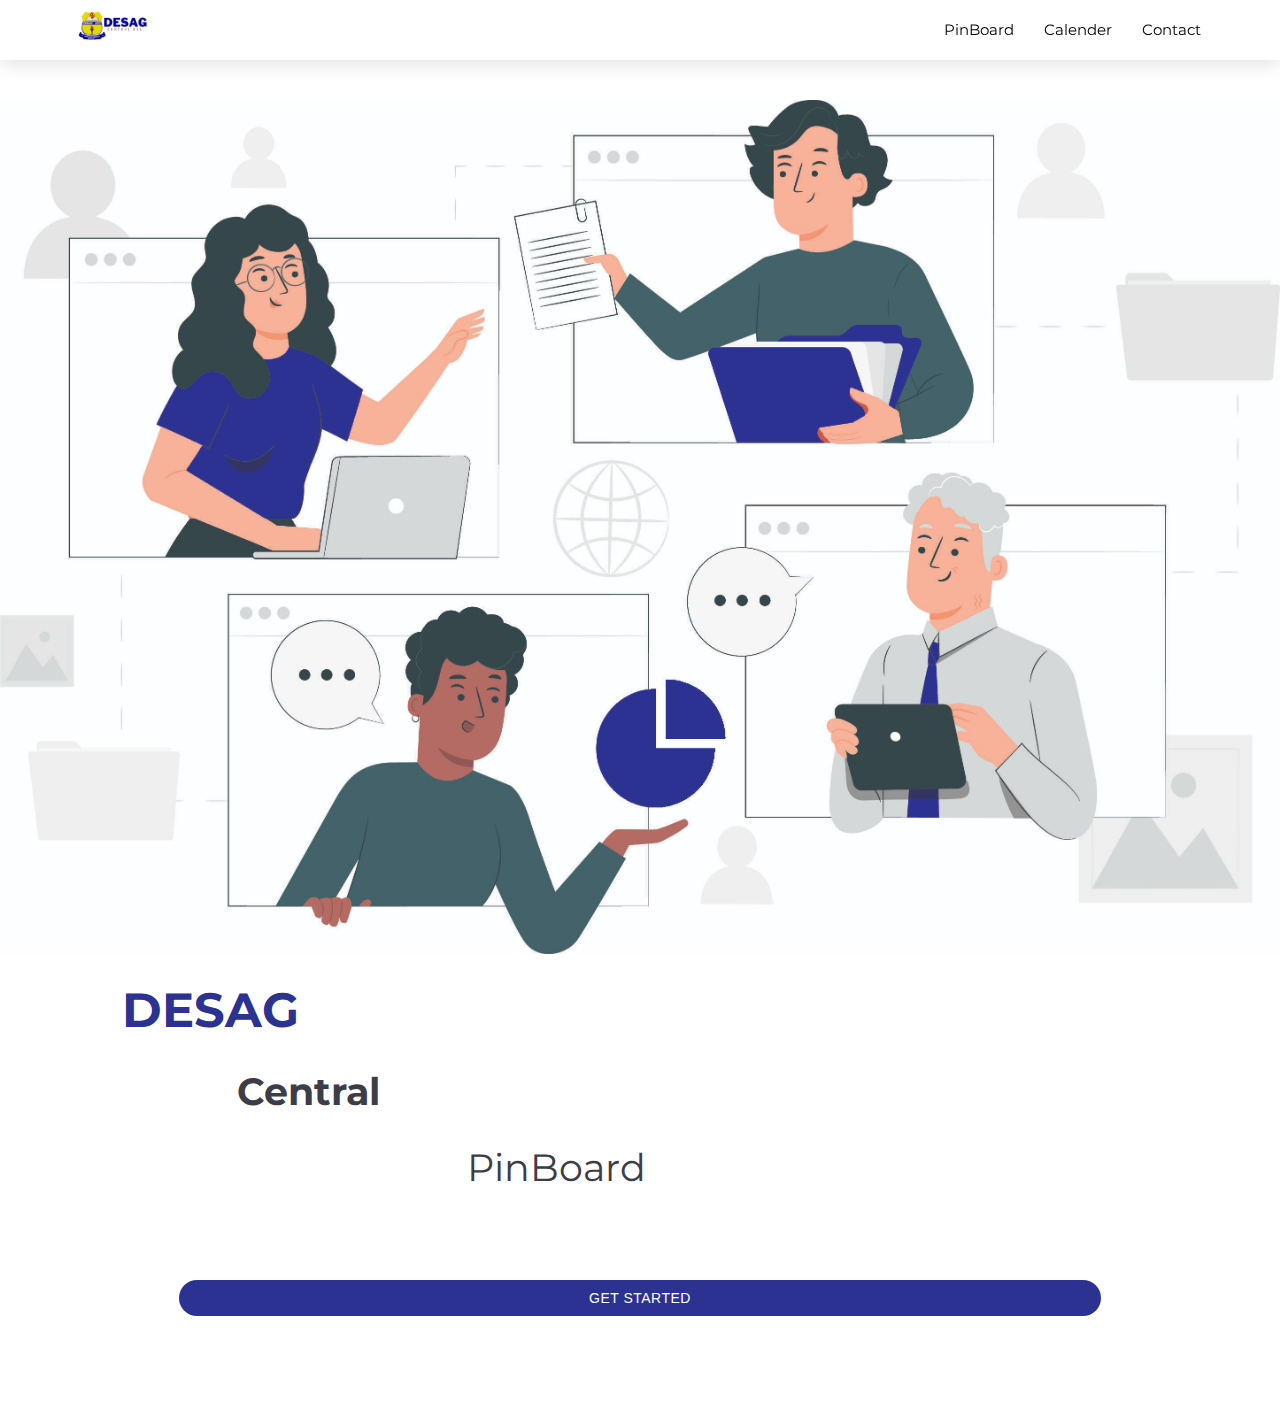
<file: index.html>
<!DOCTYPE html>
<html lang="en">
<head>
    <meta charset="UTF-8">
    <meta name="viewport" content="width=device-width, initial-scale=1.0">
    <meta http-equiv="X-UA-Compatible" content="ie=edge">
    <title>DESAG</title>

    <!-- Links  -->
    <link rel="shortcut icon" href="assets/img/4861017e.jpg" type="image/x-icon">
    <link rel="stylesheet" href="assets/css/materialize.css">
    <link rel="stylesheet" href="assets/css/main.css">
    <link href="https://fonts.googleapis.com/css2?family=Montserrat:wght@100;200;300;400&display=swap" rel="stylesheet">

    <!-- End Of Links -->

</head>


<body>


        <!-- Nav Bar -->
        <div class="navbar-fixed">
          <nav>
                <div class="nav-wrapper customcontainer">
                  <a href="index.html" class="brand-logo"><img src="assets/img/IMG-20210417-WA0000.jpg" width="100px" alt=""></a>
                  <a href="#" data-target="mobile-demo" class="sidenav-trigger">
                    <svg xmlns="http://www.w3.org/2000/svg" xmlns:xlink="http://www.w3.org/1999/xlink" width="35pt" height="35pt" viewBox="0 0 512 512" version="1.1">
                      <g id="surface1">
                      <path style=" stroke:none;fill-rule:nonzero;fill:#FFFFFF;fill-opacity:1;" d="M 456 256 C 456 366.457031 366.457031 456 256 456 C 145.542969 456 56 366.457031 56 256 C 56 145.542969 145.542969 56 256 56 C 366.457031 56 456 145.542969 456 256 Z "/>
                      <path style=" stroke:none;fill-rule:nonzero;fill:#444B54;fill-opacity:1;" d="M 256 468 C 139.199219 468 44 372.800781 44 256 C 44 139.199219 139.199219 44 256 44 C 372.800781 44 468 139.199219 468 256 C 468 372.800781 372.800781 468 256 468 Z M 256 68 C 152.398438 68 68 152.398438 68 256 C 68 359.601563 152.398438 444 256 444 C 359.601563 444 444 359.601563 444 256 C 444 152.398438 359.601563 68 256 68 Z "/>
                      <path style=" stroke:none;fill-rule:nonzero;fill:#444B54;fill-opacity:1;" d="M 346 208 L 166 208 C 159.199219 208 154 202.800781 154 196 C 154 189.199219 159.199219 184 166 184 L 346 184 C 352.800781 184 358 189.199219 358 196 C 358 202.800781 352.800781 208 346 208 Z "/>
                      <path style=" stroke:none;fill-rule:nonzero;fill:#444B54;fill-opacity:1;" d="M 346 268 L 166 268 C 159.199219 268 154 262.800781 154 256 C 154 249.199219 159.199219 244 166 244 L 346 244 C 352.800781 244 358 249.199219 358 256 C 358 262.800781 352.800781 268 346 268 Z "/>
                      <path style=" stroke:none;fill-rule:nonzero;fill:#444B54;fill-opacity:1;" d="M 346 328 L 166 328 C 159.199219 328 154 322.800781 154 316 C 154 309.199219 159.199219 304 166 304 L 346 304 C 352.800781 304 358 309.199219 358 316 C 358 322.800781 352.800781 328 346 328 Z "/>
                      </g>
                      </svg>
                  </a>
                  <ul class="right hide-on-med-and-down">
                    <li><a href="pin.html">PinBoard</a></li>
                    <li><a href="calender.html">Calender</a></li>
                    <li><a href="contact.html">Contact</a></li>
                    <!-- 6bti0L6_ -->
                  </ul>
                </div>
          </nav>
    </div>


      <ul class="sidenav" id="mobile-demo">
        <li class="center-align">Menu</li>
        <div class="content">
          <li><a href="pin.html">
            <svg xmlns="http://www.w3.org/2000/svg" xmlns:xlink="http://www.w3.org/1999/xlink" width="20pt" height="20pt" viewBox="0 0 50 50" version="1.1">
              <g id="surface1">
              <path style=" stroke:none;fill-rule:nonzero;fill:#484646;fill-opacity:1;" d="M 35.652344 0 C 35.460938 0.00390625 35.28125 0.0429688 35.09375 0.09375 C 34.359375 0.296875 33.695313 0.785156 33.171875 1.457031 C 33.160156 1.46875 33.152344 1.476563 33.140625 1.488281 L 24.863281 13.082031 C 19.777344 11.90625 14.222656 13.246094 10.261719 17.207031 C 9.878906 17.59375 9.878906 18.214844 10.261719 18.601563 L 17.640625 25.949219 L 0.21875 47.992188 C -0.101563 48.386719 -0.0703125 48.957031 0.285156 49.316406 C 0.648438 49.671875 1.21875 49.703125 1.613281 49.386719 L 23.625 31.964844 L 31.003906 39.308594 C 31.390625 39.695313 32.007813 39.695313 32.398438 39.308594 C 36.414063 35.296875 37.730469 29.636719 36.457031 24.492188 L 48.085938 16.585938 C 48.097656 16.574219 48.101563 16.566406 48.113281 16.554688 C 48.792969 16.050781 49.261719 15.425781 49.480469 14.695313 C 49.695313 13.960938 49.585938 13.035156 48.984375 12.433594 L 37.328125 0.621094 C 37.027344 0.3125 36.632813 0.144531 36.242188 0.0625 C 36.042969 0.0195313 35.84375 -0.00390625 35.652344 0 Z M 35.839844 1.984375 C 35.875 1.988281 35.878906 1.992188 35.898438 2.015625 L 47.589844 13.828125 C 47.628906 13.871094 47.652344 13.882813 47.589844 14.105469 C 47.523438 14.324219 47.292969 14.664063 46.9375 14.941406 L 46.90625 14.972656 L 34.847656 23.191406 C 34.835938 23.199219 34.828125 23.207031 34.816406 23.21875 L 34.753906 23.25 C 34.425781 23.507813 34.289063 23.9375 34.414063 24.335938 C 35.710938 28.6875 34.71875 33.484375 31.589844 37.109375 L 12.460938 18.011719 C 16.039063 14.925781 20.773438 13.910156 25.082031 15.128906 C 25.492188 15.242188 25.929688 15.078125 26.164063 14.726563 L 34.722656 2.667969 L 34.753906 2.636719 C 35.039063 2.28125 35.402344 2.078125 35.621094 2.015625 C 35.738281 1.984375 35.804688 1.980469 35.839844 1.984375 Z M 19.035156 27.375 L 22.226563 30.535156 L 7.070313 42.535156 Z "/>
              </g>
              </svg>
            PinBoard</a></li>
          <li><a href="calender.html">
            <svg xmlns="http://www.w3.org/2000/svg" xmlns:xlink="http://www.w3.org/1999/xlink" width="20pt" height="20pt" viewBox="0 0 50 50" version="1.1">
              <g id="surface1">
              <path style=" stroke:none;fill-rule:nonzero;fill:#484646;fill-opacity:1;" d="M 11.90625 0 C 10.820313 0 9.921875 0.898438 9.921875 1.984375 L 9.921875 3.96875 L 3.96875 3.96875 C 3.449219 3.96875 2.921875 4.15625 2.550781 4.535156 C 2.175781 4.90625 1.984375 5.433594 1.984375 5.953125 L 1.984375 45.636719 C 1.984375 46.152344 2.175781 46.679688 2.550781 47.058594 C 2.921875 47.429688 3.449219 47.617188 3.96875 47.617188 L 45.636719 47.617188 C 46.152344 47.617188 46.679688 47.429688 47.058594 47.058594 C 47.429688 46.679688 47.617188 46.152344 47.617188 45.636719 L 47.617188 5.953125 C 47.617188 5.433594 47.429688 4.90625 47.058594 4.535156 C 46.679688 4.15625 46.152344 3.96875 45.636719 3.96875 L 39.683594 3.96875 L 39.683594 1.984375 C 39.683594 0.898438 38.785156 0 37.699219 0 L 35.714844 0 C 34.628906 0 33.730469 0.898438 33.730469 1.984375 L 33.730469 3.96875 L 15.871094 3.96875 L 15.871094 1.984375 C 15.871094 0.898438 14.972656 0 13.890625 0 Z M 11.90625 1.984375 L 13.890625 1.984375 L 13.890625 7.9375 L 11.90625 7.9375 Z M 35.714844 1.984375 L 37.699219 1.984375 L 37.699219 7.9375 L 35.714844 7.9375 Z M 3.96875 5.953125 L 9.921875 5.953125 L 9.921875 7.9375 C 9.921875 9.023438 10.820313 9.921875 11.90625 9.921875 L 13.890625 9.921875 C 14.972656 9.921875 15.871094 9.023438 15.871094 7.9375 L 15.871094 5.953125 L 33.730469 5.953125 L 33.730469 7.9375 C 33.730469 9.023438 34.628906 9.921875 35.714844 9.921875 L 37.699219 9.921875 C 38.785156 9.921875 39.683594 9.023438 39.683594 7.9375 L 39.683594 5.953125 L 45.636719 5.953125 L 45.636719 12.898438 L 3.96875 12.898438 Z M 3.96875 14.882813 L 45.636719 14.882813 L 45.636719 45.636719 L 3.96875 45.636719 Z M 9.921875 18.847656 L 9.921875 41.667969 L 39.683594 41.667969 L 39.683594 18.847656 Z M 11.90625 20.832031 L 16.863281 20.832031 L 16.863281 25.792969 L 11.90625 25.792969 Z M 18.847656 20.832031 L 23.808594 20.832031 L 23.808594 25.792969 L 18.847656 25.792969 Z M 25.792969 20.832031 L 30.753906 20.832031 L 30.753906 25.792969 L 25.792969 25.792969 Z M 32.738281 20.832031 L 37.699219 20.832031 L 37.699219 25.792969 L 32.738281 25.792969 Z M 11.90625 27.777344 L 16.863281 27.777344 L 16.863281 32.738281 L 11.90625 32.738281 Z M 18.847656 27.777344 L 23.808594 27.777344 L 23.808594 32.738281 L 18.847656 32.738281 Z M 25.792969 27.777344 L 30.753906 27.777344 L 30.753906 32.738281 L 25.792969 32.738281 Z M 32.738281 27.777344 L 37.699219 27.777344 L 37.699219 32.738281 L 32.738281 32.738281 Z M 11.90625 34.722656 L 16.863281 34.722656 L 16.863281 39.683594 L 11.90625 39.683594 Z M 18.847656 34.722656 L 23.808594 34.722656 L 23.808594 39.683594 L 18.847656 39.683594 Z M 25.792969 34.722656 L 30.753906 34.722656 L 30.753906 39.683594 L 25.792969 39.683594 Z M 32.738281 34.722656 L 37.699219 34.722656 L 37.699219 39.683594 L 32.738281 39.683594 Z "/>
              </g>
              </svg>
            Calender</a></li>
          <li><a href="contact.html">
            <svg xmlns="http://www.w3.org/2000/svg" xmlns:xlink="http://www.w3.org/1999/xlink" width="20pt" height="20pt" viewBox="0 0 50 50" version="1.1">
              <g id="surface1">
              <path style=" stroke:none;fill-rule:nonzero;fill:#484646;fill-opacity:1;" d="M 25.792969 1.984375 C 13.195313 1.984375 8.332031 10.117188 7.9375 17.855469 L 7.9375 24.492188 C 7.242188 25.285156 6.945313 26.300781 6.945313 27.589844 C 6.945313 29.875 8.421875 31.746094 10.601563 32.242188 C 13.183594 38.988281 17.460938 47.617188 24.800781 47.617188 C 28.769531 47.617188 31.847656 45.039063 34.226563 41.667969 L 31.652344 41.667969 C 29.472656 44.34375 27.1875 45.636719 24.707031 45.636719 C 19.945313 45.636719 15.863281 40.859375 12.089844 30.941406 L 11.90625 30.351563 L 11.316406 30.257813 C 10.023438 30.257813 8.929688 29.078125 8.929688 27.589844 C 8.929688 27.011719 9.035156 26.523438 9.207031 26.132813 L 12.460938 27.683594 C 12.773438 27.835938 13.136719 27.816406 13.425781 27.628906 C 13.714844 27.449219 13.894531 27.128906 13.890625 26.785156 L 13.890625 19.6875 C 14.574219 19.640625 16.378906 19.570313 19.375 18.847656 C 22.527344 18.09375 26.160156 16.742188 28.675781 14.324219 C 31.339844 17.828125 34.78125 19.191406 35.714844 19.5 L 35.714844 26.785156 C 35.710938 27.128906 35.886719 27.449219 36.175781 27.628906 C 36.464844 27.816406 36.832031 27.835938 37.140625 27.683594 L 38.691406 26.910156 L 38.691406 30.195313 C 38.53125 30.230469 38.359375 30.257813 38.195313 30.257813 L 37.605469 30.351563 L 37.386719 30.941406 C 36.394531 33.519531 35.402344 35.722656 34.414063 37.605469 C 35.601563 37.40625 36.71875 36.914063 37.511719 36.023438 C 38.109375 34.734375 38.597656 33.433594 39.09375 32.242188 C 39.292969 32.191406 39.484375 32.109375 39.683594 32.023438 L 39.683594 32.738281 C 39.683594 36.082031 37.074219 38.691406 33.730469 38.691406 L 29.574219 38.691406 C 29.160156 37.542969 28.070313 36.707031 26.785156 36.707031 L 24.800781 36.707031 C 23.171875 36.707031 21.824219 38.050781 21.824219 39.683594 C 21.824219 41.3125 23.171875 42.660156 24.800781 42.660156 L 26.785156 42.660156 C 28.070313 42.660156 29.160156 41.820313 29.574219 40.675781 L 33.730469 40.675781 C 38.125 40.675781 41.667969 37.132813 41.667969 32.738281 L 41.667969 31.746094 C 43.296875 31.746094 44.644531 30.402344 44.644531 28.769531 L 44.644531 24.800781 C 44.644531 23.171875 43.296875 21.824219 41.667969 21.824219 L 41.667969 17.855469 C 41.269531 9.125 36.414063 4.164063 28.179688 3.96875 L 26.195313 1.984375 Z M 25.390625 3.96875 L 27.375 5.953125 L 27.777344 5.953125 C 37.699219 5.953125 39.484375 13.394531 39.683594 17.855469 L 39.683594 21.824219 C 39.652344 21.824219 39.621094 21.824219 39.589844 21.824219 C 39.078125 21.871094 38.6875 22.300781 38.691406 22.816406 L 38.691406 24.675781 L 37.699219 25.171875 L 37.699219 18.847656 C 37.703125 18.402344 37.410156 18.011719 36.984375 17.886719 C 36.984375 17.886719 32.039063 16.335938 29.605469 12.371094 C 29.410156 12.050781 29.050781 11.875 28.675781 11.90625 C 28.410156 11.933594 28.160156 12.0625 27.996094 12.277344 C 26.019531 14.648438 22.253906 16.132813 18.941406 16.925781 C 15.628906 17.722656 12.835938 17.855469 12.835938 17.855469 C 12.3125 17.886719 11.90625 18.324219 11.90625 18.847656 L 11.90625 25.203125 L 9.828125 24.210938 L 9.828125 17.855469 C 10.425781 7.835938 18.148438 4.070313 25.390625 3.96875 Z M 40.675781 23.808594 L 41.667969 23.808594 C 42.21875 23.808594 42.660156 24.25 42.660156 24.800781 L 42.660156 28.769531 C 42.660156 29.320313 42.21875 29.761719 41.667969 29.761719 L 40.859375 29.761719 C 40.796875 29.746094 40.738281 29.734375 40.675781 29.730469 L 40.675781 25.421875 C 40.691406 25.316406 40.691406 25.214844 40.675781 25.113281 Z M 24.800781 38.691406 L 26.785156 38.691406 C 27.335938 38.691406 27.777344 39.132813 27.777344 39.683594 C 27.777344 40.234375 27.335938 40.675781 26.785156 40.675781 L 24.800781 40.675781 C 24.25 40.675781 23.808594 40.234375 23.808594 39.683594 C 23.808594 39.132813 24.25 38.691406 24.800781 38.691406 Z "/>
              </g>
              </svg>
            Contact</a></li>
        </div>
        <!-- <li><a href="mobile.html">Mobile</a></li> -->
      </ul>
             
    <!-- #Nav Bar -->



    <div id="ob">
      <div class="iob">
        <img src="assets/img/4861017e.jpg" width="100%" alt="">
        <div class="customcontainer">
          <h1>DESAG</h1>
          <h2>Central</h2>
          <h3>PinBoard</h3>
          <div class="center-align">
            <a href="pin.html"> <button class="btn center-align">Get Started</button></a>
          </div>
        </div>
      </div>
    </div>


<!-- <div class="long"></div> -->
    


    <script src="assets/js/jquery-3.4.1.min.js"></script>
    <script src="assets/js/materialize.js"></script>
    <script src="assets/js/all.js"></script>
    <script src="assets/js/main.js"></script>
</body>
</html>
</file>
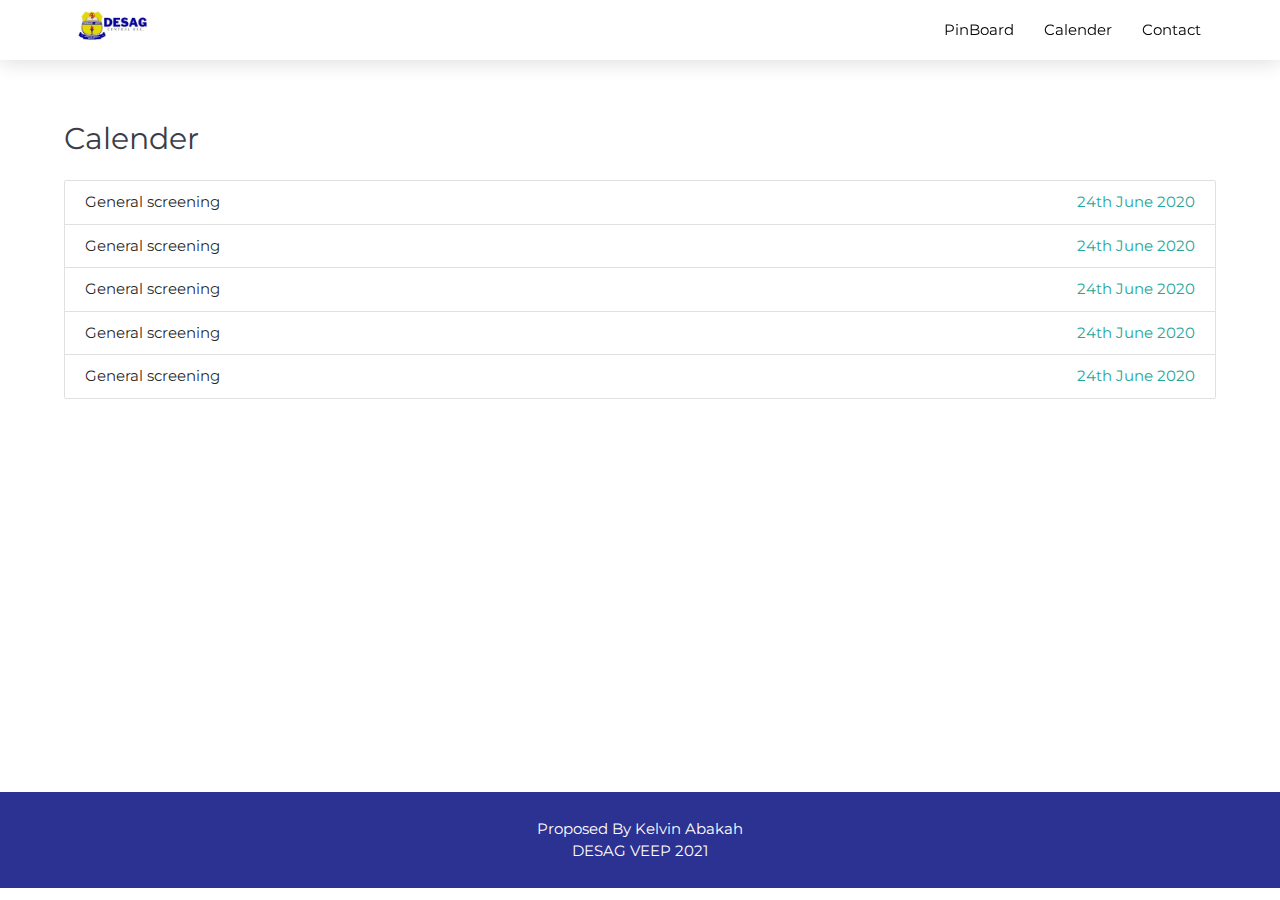
<file: calender.html>
<!DOCTYPE html>
<html lang="en">
<head>
    <meta charset="UTF-8">
    <meta name="viewport" content="width=device-width, initial-scale=1.0">
    <meta http-equiv="X-UA-Compatible" content="ie=edge">
    <title>DESAG</title>

    <!-- Links  -->
    <link rel="shortcut icon" href="assets/img/4861017e.jpg" type="image/x-icon">
    <link rel="stylesheet" href="assets/css/materialize.css">
    <link rel="stylesheet" href="assets/css/main.css">
    <link rel="stylesheet" href="assets/css/owl.carousel.min.css">
    <link rel="stylesheet" href="assets/css/owl.theme.default.min.css">
    <link href="https://fonts.googleapis.com/css2?family=Montserrat:wght@100;200;300;400&display=swap" rel="stylesheet">

    <!-- End Of Links -->

</head>


<body>

    <!-- Nav Bar -->
    <div class="navbar-fixed">
          <nav>
                <div class="nav-wrapper customcontainer">
                  <a href="#!" class="brand-logo"><img src="assets/img/IMG-20210417-WA0000.jpg" width="100px" alt=""></a>
                  <a href="#" data-target="mobile-demo" class="sidenav-trigger">
                    <svg xmlns="http://www.w3.org/2000/svg" xmlns:xlink="http://www.w3.org/1999/xlink" width="35pt" height="35pt" viewBox="0 0 512 512" version="1.1">
                      <g id="surface1">
                      <path style=" stroke:none;fill-rule:nonzero;fill:#FFFFFF;fill-opacity:1;" d="M 456 256 C 456 366.457031 366.457031 456 256 456 C 145.542969 456 56 366.457031 56 256 C 56 145.542969 145.542969 56 256 56 C 366.457031 56 456 145.542969 456 256 Z "/>
                      <path style=" stroke:none;fill-rule:nonzero;fill:#444B54;fill-opacity:1;" d="M 256 468 C 139.199219 468 44 372.800781 44 256 C 44 139.199219 139.199219 44 256 44 C 372.800781 44 468 139.199219 468 256 C 468 372.800781 372.800781 468 256 468 Z M 256 68 C 152.398438 68 68 152.398438 68 256 C 68 359.601563 152.398438 444 256 444 C 359.601563 444 444 359.601563 444 256 C 444 152.398438 359.601563 68 256 68 Z "/>
                      <path style=" stroke:none;fill-rule:nonzero;fill:#444B54;fill-opacity:1;" d="M 346 208 L 166 208 C 159.199219 208 154 202.800781 154 196 C 154 189.199219 159.199219 184 166 184 L 346 184 C 352.800781 184 358 189.199219 358 196 C 358 202.800781 352.800781 208 346 208 Z "/>
                      <path style=" stroke:none;fill-rule:nonzero;fill:#444B54;fill-opacity:1;" d="M 346 268 L 166 268 C 159.199219 268 154 262.800781 154 256 C 154 249.199219 159.199219 244 166 244 L 346 244 C 352.800781 244 358 249.199219 358 256 C 358 262.800781 352.800781 268 346 268 Z "/>
                      <path style=" stroke:none;fill-rule:nonzero;fill:#444B54;fill-opacity:1;" d="M 346 328 L 166 328 C 159.199219 328 154 322.800781 154 316 C 154 309.199219 159.199219 304 166 304 L 346 304 C 352.800781 304 358 309.199219 358 316 C 358 322.800781 352.800781 328 346 328 Z "/>
                      </g>
                      </svg>
                  </a>
                  <ul class="right hide-on-med-and-down">
                    <li><a href="pin.html">PinBoard</a></li>
                    <li><a href="calender.html">Calender</a></li>
                    <li><a href="contact.html">Contact</a></li>
                    <!-- 6bti0L6_ -->
                  </ul>
                </div>
          </nav>
    </div>


      <ul class="sidenav" id="mobile-demo">
        <li class="center-align">Menu</li>
        <div class="content">
          <li><a href="pin.html">
            <svg xmlns="http://www.w3.org/2000/svg" xmlns:xlink="http://www.w3.org/1999/xlink" width="20pt" height="20pt" viewBox="0 0 50 50" version="1.1">
              <g id="surface1">
              <path style=" stroke:none;fill-rule:nonzero;fill:#484646;fill-opacity:1;" d="M 35.652344 0 C 35.460938 0.00390625 35.28125 0.0429688 35.09375 0.09375 C 34.359375 0.296875 33.695313 0.785156 33.171875 1.457031 C 33.160156 1.46875 33.152344 1.476563 33.140625 1.488281 L 24.863281 13.082031 C 19.777344 11.90625 14.222656 13.246094 10.261719 17.207031 C 9.878906 17.59375 9.878906 18.214844 10.261719 18.601563 L 17.640625 25.949219 L 0.21875 47.992188 C -0.101563 48.386719 -0.0703125 48.957031 0.285156 49.316406 C 0.648438 49.671875 1.21875 49.703125 1.613281 49.386719 L 23.625 31.964844 L 31.003906 39.308594 C 31.390625 39.695313 32.007813 39.695313 32.398438 39.308594 C 36.414063 35.296875 37.730469 29.636719 36.457031 24.492188 L 48.085938 16.585938 C 48.097656 16.574219 48.101563 16.566406 48.113281 16.554688 C 48.792969 16.050781 49.261719 15.425781 49.480469 14.695313 C 49.695313 13.960938 49.585938 13.035156 48.984375 12.433594 L 37.328125 0.621094 C 37.027344 0.3125 36.632813 0.144531 36.242188 0.0625 C 36.042969 0.0195313 35.84375 -0.00390625 35.652344 0 Z M 35.839844 1.984375 C 35.875 1.988281 35.878906 1.992188 35.898438 2.015625 L 47.589844 13.828125 C 47.628906 13.871094 47.652344 13.882813 47.589844 14.105469 C 47.523438 14.324219 47.292969 14.664063 46.9375 14.941406 L 46.90625 14.972656 L 34.847656 23.191406 C 34.835938 23.199219 34.828125 23.207031 34.816406 23.21875 L 34.753906 23.25 C 34.425781 23.507813 34.289063 23.9375 34.414063 24.335938 C 35.710938 28.6875 34.71875 33.484375 31.589844 37.109375 L 12.460938 18.011719 C 16.039063 14.925781 20.773438 13.910156 25.082031 15.128906 C 25.492188 15.242188 25.929688 15.078125 26.164063 14.726563 L 34.722656 2.667969 L 34.753906 2.636719 C 35.039063 2.28125 35.402344 2.078125 35.621094 2.015625 C 35.738281 1.984375 35.804688 1.980469 35.839844 1.984375 Z M 19.035156 27.375 L 22.226563 30.535156 L 7.070313 42.535156 Z "/>
              </g>
              </svg>
            PinBoard</a></li>
          <li><a href="calender.html">
            <svg xmlns="http://www.w3.org/2000/svg" xmlns:xlink="http://www.w3.org/1999/xlink" width="20pt" height="20pt" viewBox="0 0 50 50" version="1.1">
              <g id="surface1">
              <path style=" stroke:none;fill-rule:nonzero;fill:#484646;fill-opacity:1;" d="M 11.90625 0 C 10.820313 0 9.921875 0.898438 9.921875 1.984375 L 9.921875 3.96875 L 3.96875 3.96875 C 3.449219 3.96875 2.921875 4.15625 2.550781 4.535156 C 2.175781 4.90625 1.984375 5.433594 1.984375 5.953125 L 1.984375 45.636719 C 1.984375 46.152344 2.175781 46.679688 2.550781 47.058594 C 2.921875 47.429688 3.449219 47.617188 3.96875 47.617188 L 45.636719 47.617188 C 46.152344 47.617188 46.679688 47.429688 47.058594 47.058594 C 47.429688 46.679688 47.617188 46.152344 47.617188 45.636719 L 47.617188 5.953125 C 47.617188 5.433594 47.429688 4.90625 47.058594 4.535156 C 46.679688 4.15625 46.152344 3.96875 45.636719 3.96875 L 39.683594 3.96875 L 39.683594 1.984375 C 39.683594 0.898438 38.785156 0 37.699219 0 L 35.714844 0 C 34.628906 0 33.730469 0.898438 33.730469 1.984375 L 33.730469 3.96875 L 15.871094 3.96875 L 15.871094 1.984375 C 15.871094 0.898438 14.972656 0 13.890625 0 Z M 11.90625 1.984375 L 13.890625 1.984375 L 13.890625 7.9375 L 11.90625 7.9375 Z M 35.714844 1.984375 L 37.699219 1.984375 L 37.699219 7.9375 L 35.714844 7.9375 Z M 3.96875 5.953125 L 9.921875 5.953125 L 9.921875 7.9375 C 9.921875 9.023438 10.820313 9.921875 11.90625 9.921875 L 13.890625 9.921875 C 14.972656 9.921875 15.871094 9.023438 15.871094 7.9375 L 15.871094 5.953125 L 33.730469 5.953125 L 33.730469 7.9375 C 33.730469 9.023438 34.628906 9.921875 35.714844 9.921875 L 37.699219 9.921875 C 38.785156 9.921875 39.683594 9.023438 39.683594 7.9375 L 39.683594 5.953125 L 45.636719 5.953125 L 45.636719 12.898438 L 3.96875 12.898438 Z M 3.96875 14.882813 L 45.636719 14.882813 L 45.636719 45.636719 L 3.96875 45.636719 Z M 9.921875 18.847656 L 9.921875 41.667969 L 39.683594 41.667969 L 39.683594 18.847656 Z M 11.90625 20.832031 L 16.863281 20.832031 L 16.863281 25.792969 L 11.90625 25.792969 Z M 18.847656 20.832031 L 23.808594 20.832031 L 23.808594 25.792969 L 18.847656 25.792969 Z M 25.792969 20.832031 L 30.753906 20.832031 L 30.753906 25.792969 L 25.792969 25.792969 Z M 32.738281 20.832031 L 37.699219 20.832031 L 37.699219 25.792969 L 32.738281 25.792969 Z M 11.90625 27.777344 L 16.863281 27.777344 L 16.863281 32.738281 L 11.90625 32.738281 Z M 18.847656 27.777344 L 23.808594 27.777344 L 23.808594 32.738281 L 18.847656 32.738281 Z M 25.792969 27.777344 L 30.753906 27.777344 L 30.753906 32.738281 L 25.792969 32.738281 Z M 32.738281 27.777344 L 37.699219 27.777344 L 37.699219 32.738281 L 32.738281 32.738281 Z M 11.90625 34.722656 L 16.863281 34.722656 L 16.863281 39.683594 L 11.90625 39.683594 Z M 18.847656 34.722656 L 23.808594 34.722656 L 23.808594 39.683594 L 18.847656 39.683594 Z M 25.792969 34.722656 L 30.753906 34.722656 L 30.753906 39.683594 L 25.792969 39.683594 Z M 32.738281 34.722656 L 37.699219 34.722656 L 37.699219 39.683594 L 32.738281 39.683594 Z "/>
              </g>
              </svg>
            Calender</a></li>
          <li><a href="contact.html">
            <svg xmlns="http://www.w3.org/2000/svg" xmlns:xlink="http://www.w3.org/1999/xlink" width="20pt" height="20pt" viewBox="0 0 50 50" version="1.1">
              <g id="surface1">
              <path style=" stroke:none;fill-rule:nonzero;fill:#484646;fill-opacity:1;" d="M 25.792969 1.984375 C 13.195313 1.984375 8.332031 10.117188 7.9375 17.855469 L 7.9375 24.492188 C 7.242188 25.285156 6.945313 26.300781 6.945313 27.589844 C 6.945313 29.875 8.421875 31.746094 10.601563 32.242188 C 13.183594 38.988281 17.460938 47.617188 24.800781 47.617188 C 28.769531 47.617188 31.847656 45.039063 34.226563 41.667969 L 31.652344 41.667969 C 29.472656 44.34375 27.1875 45.636719 24.707031 45.636719 C 19.945313 45.636719 15.863281 40.859375 12.089844 30.941406 L 11.90625 30.351563 L 11.316406 30.257813 C 10.023438 30.257813 8.929688 29.078125 8.929688 27.589844 C 8.929688 27.011719 9.035156 26.523438 9.207031 26.132813 L 12.460938 27.683594 C 12.773438 27.835938 13.136719 27.816406 13.425781 27.628906 C 13.714844 27.449219 13.894531 27.128906 13.890625 26.785156 L 13.890625 19.6875 C 14.574219 19.640625 16.378906 19.570313 19.375 18.847656 C 22.527344 18.09375 26.160156 16.742188 28.675781 14.324219 C 31.339844 17.828125 34.78125 19.191406 35.714844 19.5 L 35.714844 26.785156 C 35.710938 27.128906 35.886719 27.449219 36.175781 27.628906 C 36.464844 27.816406 36.832031 27.835938 37.140625 27.683594 L 38.691406 26.910156 L 38.691406 30.195313 C 38.53125 30.230469 38.359375 30.257813 38.195313 30.257813 L 37.605469 30.351563 L 37.386719 30.941406 C 36.394531 33.519531 35.402344 35.722656 34.414063 37.605469 C 35.601563 37.40625 36.71875 36.914063 37.511719 36.023438 C 38.109375 34.734375 38.597656 33.433594 39.09375 32.242188 C 39.292969 32.191406 39.484375 32.109375 39.683594 32.023438 L 39.683594 32.738281 C 39.683594 36.082031 37.074219 38.691406 33.730469 38.691406 L 29.574219 38.691406 C 29.160156 37.542969 28.070313 36.707031 26.785156 36.707031 L 24.800781 36.707031 C 23.171875 36.707031 21.824219 38.050781 21.824219 39.683594 C 21.824219 41.3125 23.171875 42.660156 24.800781 42.660156 L 26.785156 42.660156 C 28.070313 42.660156 29.160156 41.820313 29.574219 40.675781 L 33.730469 40.675781 C 38.125 40.675781 41.667969 37.132813 41.667969 32.738281 L 41.667969 31.746094 C 43.296875 31.746094 44.644531 30.402344 44.644531 28.769531 L 44.644531 24.800781 C 44.644531 23.171875 43.296875 21.824219 41.667969 21.824219 L 41.667969 17.855469 C 41.269531 9.125 36.414063 4.164063 28.179688 3.96875 L 26.195313 1.984375 Z M 25.390625 3.96875 L 27.375 5.953125 L 27.777344 5.953125 C 37.699219 5.953125 39.484375 13.394531 39.683594 17.855469 L 39.683594 21.824219 C 39.652344 21.824219 39.621094 21.824219 39.589844 21.824219 C 39.078125 21.871094 38.6875 22.300781 38.691406 22.816406 L 38.691406 24.675781 L 37.699219 25.171875 L 37.699219 18.847656 C 37.703125 18.402344 37.410156 18.011719 36.984375 17.886719 C 36.984375 17.886719 32.039063 16.335938 29.605469 12.371094 C 29.410156 12.050781 29.050781 11.875 28.675781 11.90625 C 28.410156 11.933594 28.160156 12.0625 27.996094 12.277344 C 26.019531 14.648438 22.253906 16.132813 18.941406 16.925781 C 15.628906 17.722656 12.835938 17.855469 12.835938 17.855469 C 12.3125 17.886719 11.90625 18.324219 11.90625 18.847656 L 11.90625 25.203125 L 9.828125 24.210938 L 9.828125 17.855469 C 10.425781 7.835938 18.148438 4.070313 25.390625 3.96875 Z M 40.675781 23.808594 L 41.667969 23.808594 C 42.21875 23.808594 42.660156 24.25 42.660156 24.800781 L 42.660156 28.769531 C 42.660156 29.320313 42.21875 29.761719 41.667969 29.761719 L 40.859375 29.761719 C 40.796875 29.746094 40.738281 29.734375 40.675781 29.730469 L 40.675781 25.421875 C 40.691406 25.316406 40.691406 25.214844 40.675781 25.113281 Z M 24.800781 38.691406 L 26.785156 38.691406 C 27.335938 38.691406 27.777344 39.132813 27.777344 39.683594 C 27.777344 40.234375 27.335938 40.675781 26.785156 40.675781 L 24.800781 40.675781 C 24.25 40.675781 23.808594 40.234375 23.808594 39.683594 C 23.808594 39.132813 24.25 38.691406 24.800781 38.691406 Z "/>
              </g>
              </svg>
            Contact</a></li>
        </div>
        <!-- <li><a href="mobile.html">Mobile</a></li> -->
      </ul>
             
    <!-- #Nav Bar -->


    <div id="calenda">
        <div class="icalenda">
            <div class="customcontainer">
                <h1> Calender </h1>
                <ul class="collection">
                    <li class="collection-item"><div>General screening<a href="#!" class="secondary-content">24th June 2020</a></div></li>
                    <li class="collection-item"><div>General screening<a href="#!" class="secondary-content">24th June 2020</a></div></li>
                    <li class="collection-item"><div>General screening<a href="#!" class="secondary-content">24th June 2020</a></div></li>
                    <li class="collection-item"><div>General screening<a href="#!" class="secondary-content">24th June 2020</a></div></li>
                    <li class="collection-item"><div>General screening<a href="#!" class="secondary-content">24th June 2020</a></div></li>
                   </ul>
            </div>
        </div>
    </div>













    <div id="footer">
        <div class="ifooter">
          <p>Proposed By Kelvin Abakah</p>
          <p>DESAG VEEP 2021</p>
        </div>
      </div>
  
  
  
  
      <script src="assets/js/jquery-3.4.1.min.js"></script>
      <script src="assets/js/owl.carousel.min.js"></script>
      <script src="assets/js/materialize.js"></script>
      <script src="assets/js/all.js"></script>
      <script src="assets/js/main.js"></script>
  </body>
  </html>
</file>
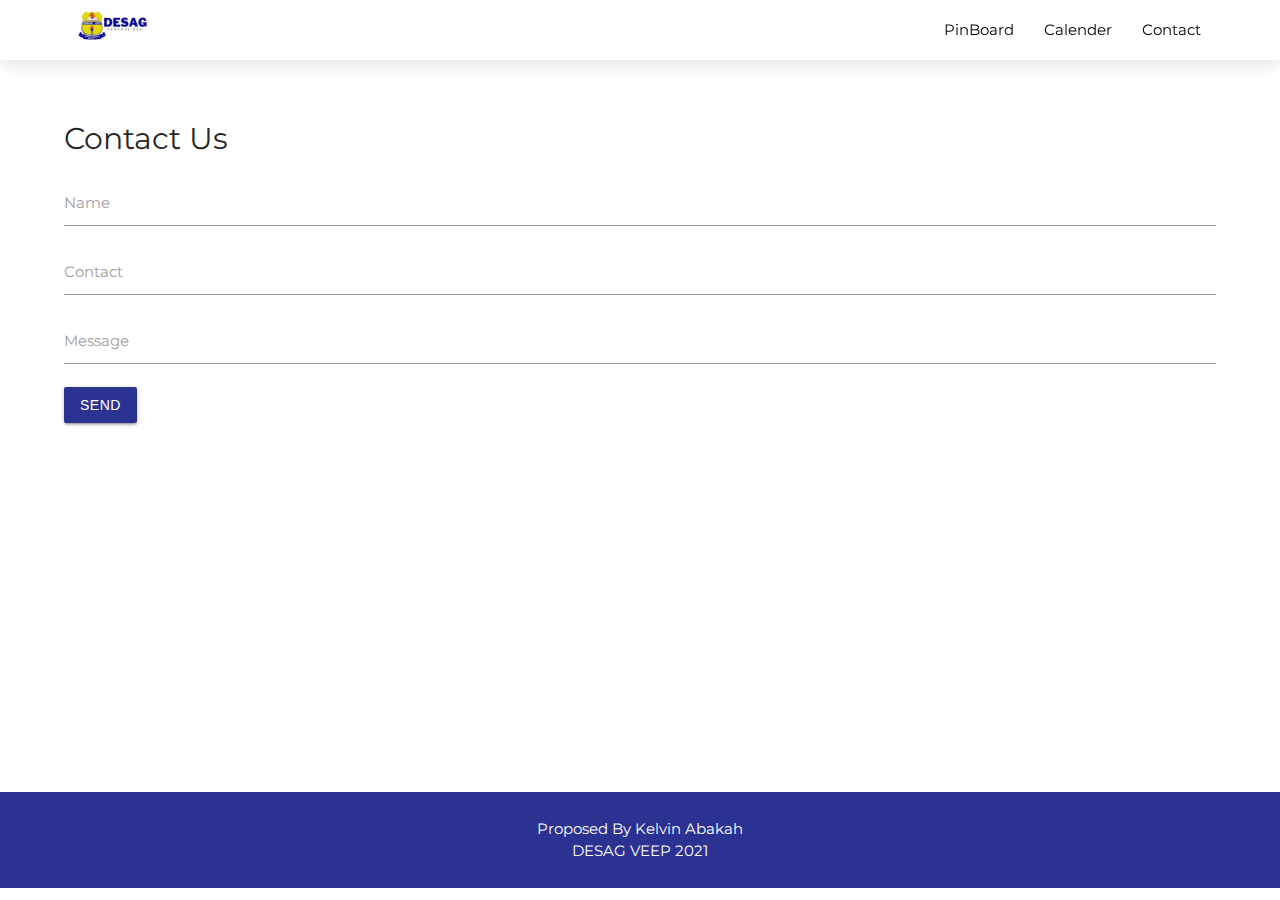
<file: contact.html>
<!DOCTYPE html>
<html lang="en">
<head>
    <meta charset="UTF-8">
    <meta name="viewport" content="width=device-width, initial-scale=1.0">
    <meta http-equiv="X-UA-Compatible" content="ie=edge">
    <title>DESAG</title>

    <!-- Links  -->
    <link rel="shortcut icon" href="assets/img/4861017e.jpg" type="image/x-icon">
    <link rel="stylesheet" href="assets/css/materialize.css">
    <link rel="stylesheet" href="assets/css/main.css">
    <link rel="stylesheet" href="assets/css/owl.carousel.min.css">
    <link rel="stylesheet" href="assets/css/owl.theme.default.min.css">
    <link href="https://fonts.googleapis.com/css2?family=Montserrat:wght@100;200;300;400&display=swap" rel="stylesheet">

    <!-- End Of Links -->

</head>


<body>

    <!-- Nav Bar -->
    <div class="navbar-fixed">
          <nav>
                <div class="nav-wrapper customcontainer">
                  <a href="#!" class="brand-logo"><img src="assets/img/IMG-20210417-WA0000.jpg" width="100px" alt=""></a>
                  <a href="#" data-target="mobile-demo" class="sidenav-trigger">
                    <svg xmlns="http://www.w3.org/2000/svg" xmlns:xlink="http://www.w3.org/1999/xlink" width="35pt" height="35pt" viewBox="0 0 512 512" version="1.1">
                      <g id="surface1">
                      <path style=" stroke:none;fill-rule:nonzero;fill:#FFFFFF;fill-opacity:1;" d="M 456 256 C 456 366.457031 366.457031 456 256 456 C 145.542969 456 56 366.457031 56 256 C 56 145.542969 145.542969 56 256 56 C 366.457031 56 456 145.542969 456 256 Z "/>
                      <path style=" stroke:none;fill-rule:nonzero;fill:#444B54;fill-opacity:1;" d="M 256 468 C 139.199219 468 44 372.800781 44 256 C 44 139.199219 139.199219 44 256 44 C 372.800781 44 468 139.199219 468 256 C 468 372.800781 372.800781 468 256 468 Z M 256 68 C 152.398438 68 68 152.398438 68 256 C 68 359.601563 152.398438 444 256 444 C 359.601563 444 444 359.601563 444 256 C 444 152.398438 359.601563 68 256 68 Z "/>
                      <path style=" stroke:none;fill-rule:nonzero;fill:#444B54;fill-opacity:1;" d="M 346 208 L 166 208 C 159.199219 208 154 202.800781 154 196 C 154 189.199219 159.199219 184 166 184 L 346 184 C 352.800781 184 358 189.199219 358 196 C 358 202.800781 352.800781 208 346 208 Z "/>
                      <path style=" stroke:none;fill-rule:nonzero;fill:#444B54;fill-opacity:1;" d="M 346 268 L 166 268 C 159.199219 268 154 262.800781 154 256 C 154 249.199219 159.199219 244 166 244 L 346 244 C 352.800781 244 358 249.199219 358 256 C 358 262.800781 352.800781 268 346 268 Z "/>
                      <path style=" stroke:none;fill-rule:nonzero;fill:#444B54;fill-opacity:1;" d="M 346 328 L 166 328 C 159.199219 328 154 322.800781 154 316 C 154 309.199219 159.199219 304 166 304 L 346 304 C 352.800781 304 358 309.199219 358 316 C 358 322.800781 352.800781 328 346 328 Z "/>
                      </g>
                      </svg>
                  </a>
                  <ul class="right hide-on-med-and-down">
                    <li><a href="pin.html">PinBoard</a></li>
                    <li><a href="calender.html">Calender</a></li>
                    <li><a href="contact.html">Contact</a></li>
                    <!-- 6bti0L6_ -->
                  </ul>
                </div>
          </nav>
    </div>


      <ul class="sidenav" id="mobile-demo">
        <li class="center-align">Menu</li>
        <div class="content">
          <li><a href="pin.html">
            <svg xmlns="http://www.w3.org/2000/svg" xmlns:xlink="http://www.w3.org/1999/xlink" width="20pt" height="20pt" viewBox="0 0 50 50" version="1.1">
              <g id="surface1">
              <path style=" stroke:none;fill-rule:nonzero;fill:#484646;fill-opacity:1;" d="M 35.652344 0 C 35.460938 0.00390625 35.28125 0.0429688 35.09375 0.09375 C 34.359375 0.296875 33.695313 0.785156 33.171875 1.457031 C 33.160156 1.46875 33.152344 1.476563 33.140625 1.488281 L 24.863281 13.082031 C 19.777344 11.90625 14.222656 13.246094 10.261719 17.207031 C 9.878906 17.59375 9.878906 18.214844 10.261719 18.601563 L 17.640625 25.949219 L 0.21875 47.992188 C -0.101563 48.386719 -0.0703125 48.957031 0.285156 49.316406 C 0.648438 49.671875 1.21875 49.703125 1.613281 49.386719 L 23.625 31.964844 L 31.003906 39.308594 C 31.390625 39.695313 32.007813 39.695313 32.398438 39.308594 C 36.414063 35.296875 37.730469 29.636719 36.457031 24.492188 L 48.085938 16.585938 C 48.097656 16.574219 48.101563 16.566406 48.113281 16.554688 C 48.792969 16.050781 49.261719 15.425781 49.480469 14.695313 C 49.695313 13.960938 49.585938 13.035156 48.984375 12.433594 L 37.328125 0.621094 C 37.027344 0.3125 36.632813 0.144531 36.242188 0.0625 C 36.042969 0.0195313 35.84375 -0.00390625 35.652344 0 Z M 35.839844 1.984375 C 35.875 1.988281 35.878906 1.992188 35.898438 2.015625 L 47.589844 13.828125 C 47.628906 13.871094 47.652344 13.882813 47.589844 14.105469 C 47.523438 14.324219 47.292969 14.664063 46.9375 14.941406 L 46.90625 14.972656 L 34.847656 23.191406 C 34.835938 23.199219 34.828125 23.207031 34.816406 23.21875 L 34.753906 23.25 C 34.425781 23.507813 34.289063 23.9375 34.414063 24.335938 C 35.710938 28.6875 34.71875 33.484375 31.589844 37.109375 L 12.460938 18.011719 C 16.039063 14.925781 20.773438 13.910156 25.082031 15.128906 C 25.492188 15.242188 25.929688 15.078125 26.164063 14.726563 L 34.722656 2.667969 L 34.753906 2.636719 C 35.039063 2.28125 35.402344 2.078125 35.621094 2.015625 C 35.738281 1.984375 35.804688 1.980469 35.839844 1.984375 Z M 19.035156 27.375 L 22.226563 30.535156 L 7.070313 42.535156 Z "/>
              </g>
              </svg>
            PinBoard</a></li>
          <li><a href="calender.html">
            <svg xmlns="http://www.w3.org/2000/svg" xmlns:xlink="http://www.w3.org/1999/xlink" width="20pt" height="20pt" viewBox="0 0 50 50" version="1.1">
              <g id="surface1">
              <path style=" stroke:none;fill-rule:nonzero;fill:#484646;fill-opacity:1;" d="M 11.90625 0 C 10.820313 0 9.921875 0.898438 9.921875 1.984375 L 9.921875 3.96875 L 3.96875 3.96875 C 3.449219 3.96875 2.921875 4.15625 2.550781 4.535156 C 2.175781 4.90625 1.984375 5.433594 1.984375 5.953125 L 1.984375 45.636719 C 1.984375 46.152344 2.175781 46.679688 2.550781 47.058594 C 2.921875 47.429688 3.449219 47.617188 3.96875 47.617188 L 45.636719 47.617188 C 46.152344 47.617188 46.679688 47.429688 47.058594 47.058594 C 47.429688 46.679688 47.617188 46.152344 47.617188 45.636719 L 47.617188 5.953125 C 47.617188 5.433594 47.429688 4.90625 47.058594 4.535156 C 46.679688 4.15625 46.152344 3.96875 45.636719 3.96875 L 39.683594 3.96875 L 39.683594 1.984375 C 39.683594 0.898438 38.785156 0 37.699219 0 L 35.714844 0 C 34.628906 0 33.730469 0.898438 33.730469 1.984375 L 33.730469 3.96875 L 15.871094 3.96875 L 15.871094 1.984375 C 15.871094 0.898438 14.972656 0 13.890625 0 Z M 11.90625 1.984375 L 13.890625 1.984375 L 13.890625 7.9375 L 11.90625 7.9375 Z M 35.714844 1.984375 L 37.699219 1.984375 L 37.699219 7.9375 L 35.714844 7.9375 Z M 3.96875 5.953125 L 9.921875 5.953125 L 9.921875 7.9375 C 9.921875 9.023438 10.820313 9.921875 11.90625 9.921875 L 13.890625 9.921875 C 14.972656 9.921875 15.871094 9.023438 15.871094 7.9375 L 15.871094 5.953125 L 33.730469 5.953125 L 33.730469 7.9375 C 33.730469 9.023438 34.628906 9.921875 35.714844 9.921875 L 37.699219 9.921875 C 38.785156 9.921875 39.683594 9.023438 39.683594 7.9375 L 39.683594 5.953125 L 45.636719 5.953125 L 45.636719 12.898438 L 3.96875 12.898438 Z M 3.96875 14.882813 L 45.636719 14.882813 L 45.636719 45.636719 L 3.96875 45.636719 Z M 9.921875 18.847656 L 9.921875 41.667969 L 39.683594 41.667969 L 39.683594 18.847656 Z M 11.90625 20.832031 L 16.863281 20.832031 L 16.863281 25.792969 L 11.90625 25.792969 Z M 18.847656 20.832031 L 23.808594 20.832031 L 23.808594 25.792969 L 18.847656 25.792969 Z M 25.792969 20.832031 L 30.753906 20.832031 L 30.753906 25.792969 L 25.792969 25.792969 Z M 32.738281 20.832031 L 37.699219 20.832031 L 37.699219 25.792969 L 32.738281 25.792969 Z M 11.90625 27.777344 L 16.863281 27.777344 L 16.863281 32.738281 L 11.90625 32.738281 Z M 18.847656 27.777344 L 23.808594 27.777344 L 23.808594 32.738281 L 18.847656 32.738281 Z M 25.792969 27.777344 L 30.753906 27.777344 L 30.753906 32.738281 L 25.792969 32.738281 Z M 32.738281 27.777344 L 37.699219 27.777344 L 37.699219 32.738281 L 32.738281 32.738281 Z M 11.90625 34.722656 L 16.863281 34.722656 L 16.863281 39.683594 L 11.90625 39.683594 Z M 18.847656 34.722656 L 23.808594 34.722656 L 23.808594 39.683594 L 18.847656 39.683594 Z M 25.792969 34.722656 L 30.753906 34.722656 L 30.753906 39.683594 L 25.792969 39.683594 Z M 32.738281 34.722656 L 37.699219 34.722656 L 37.699219 39.683594 L 32.738281 39.683594 Z "/>
              </g>
              </svg>
            Calender</a></li>
          <li><a href="contact.html">
            <svg xmlns="http://www.w3.org/2000/svg" xmlns:xlink="http://www.w3.org/1999/xlink" width="20pt" height="20pt" viewBox="0 0 50 50" version="1.1">
              <g id="surface1">
              <path style=" stroke:none;fill-rule:nonzero;fill:#484646;fill-opacity:1;" d="M 25.792969 1.984375 C 13.195313 1.984375 8.332031 10.117188 7.9375 17.855469 L 7.9375 24.492188 C 7.242188 25.285156 6.945313 26.300781 6.945313 27.589844 C 6.945313 29.875 8.421875 31.746094 10.601563 32.242188 C 13.183594 38.988281 17.460938 47.617188 24.800781 47.617188 C 28.769531 47.617188 31.847656 45.039063 34.226563 41.667969 L 31.652344 41.667969 C 29.472656 44.34375 27.1875 45.636719 24.707031 45.636719 C 19.945313 45.636719 15.863281 40.859375 12.089844 30.941406 L 11.90625 30.351563 L 11.316406 30.257813 C 10.023438 30.257813 8.929688 29.078125 8.929688 27.589844 C 8.929688 27.011719 9.035156 26.523438 9.207031 26.132813 L 12.460938 27.683594 C 12.773438 27.835938 13.136719 27.816406 13.425781 27.628906 C 13.714844 27.449219 13.894531 27.128906 13.890625 26.785156 L 13.890625 19.6875 C 14.574219 19.640625 16.378906 19.570313 19.375 18.847656 C 22.527344 18.09375 26.160156 16.742188 28.675781 14.324219 C 31.339844 17.828125 34.78125 19.191406 35.714844 19.5 L 35.714844 26.785156 C 35.710938 27.128906 35.886719 27.449219 36.175781 27.628906 C 36.464844 27.816406 36.832031 27.835938 37.140625 27.683594 L 38.691406 26.910156 L 38.691406 30.195313 C 38.53125 30.230469 38.359375 30.257813 38.195313 30.257813 L 37.605469 30.351563 L 37.386719 30.941406 C 36.394531 33.519531 35.402344 35.722656 34.414063 37.605469 C 35.601563 37.40625 36.71875 36.914063 37.511719 36.023438 C 38.109375 34.734375 38.597656 33.433594 39.09375 32.242188 C 39.292969 32.191406 39.484375 32.109375 39.683594 32.023438 L 39.683594 32.738281 C 39.683594 36.082031 37.074219 38.691406 33.730469 38.691406 L 29.574219 38.691406 C 29.160156 37.542969 28.070313 36.707031 26.785156 36.707031 L 24.800781 36.707031 C 23.171875 36.707031 21.824219 38.050781 21.824219 39.683594 C 21.824219 41.3125 23.171875 42.660156 24.800781 42.660156 L 26.785156 42.660156 C 28.070313 42.660156 29.160156 41.820313 29.574219 40.675781 L 33.730469 40.675781 C 38.125 40.675781 41.667969 37.132813 41.667969 32.738281 L 41.667969 31.746094 C 43.296875 31.746094 44.644531 30.402344 44.644531 28.769531 L 44.644531 24.800781 C 44.644531 23.171875 43.296875 21.824219 41.667969 21.824219 L 41.667969 17.855469 C 41.269531 9.125 36.414063 4.164063 28.179688 3.96875 L 26.195313 1.984375 Z M 25.390625 3.96875 L 27.375 5.953125 L 27.777344 5.953125 C 37.699219 5.953125 39.484375 13.394531 39.683594 17.855469 L 39.683594 21.824219 C 39.652344 21.824219 39.621094 21.824219 39.589844 21.824219 C 39.078125 21.871094 38.6875 22.300781 38.691406 22.816406 L 38.691406 24.675781 L 37.699219 25.171875 L 37.699219 18.847656 C 37.703125 18.402344 37.410156 18.011719 36.984375 17.886719 C 36.984375 17.886719 32.039063 16.335938 29.605469 12.371094 C 29.410156 12.050781 29.050781 11.875 28.675781 11.90625 C 28.410156 11.933594 28.160156 12.0625 27.996094 12.277344 C 26.019531 14.648438 22.253906 16.132813 18.941406 16.925781 C 15.628906 17.722656 12.835938 17.855469 12.835938 17.855469 C 12.3125 17.886719 11.90625 18.324219 11.90625 18.847656 L 11.90625 25.203125 L 9.828125 24.210938 L 9.828125 17.855469 C 10.425781 7.835938 18.148438 4.070313 25.390625 3.96875 Z M 40.675781 23.808594 L 41.667969 23.808594 C 42.21875 23.808594 42.660156 24.25 42.660156 24.800781 L 42.660156 28.769531 C 42.660156 29.320313 42.21875 29.761719 41.667969 29.761719 L 40.859375 29.761719 C 40.796875 29.746094 40.738281 29.734375 40.675781 29.730469 L 40.675781 25.421875 C 40.691406 25.316406 40.691406 25.214844 40.675781 25.113281 Z M 24.800781 38.691406 L 26.785156 38.691406 C 27.335938 38.691406 27.777344 39.132813 27.777344 39.683594 C 27.777344 40.234375 27.335938 40.675781 26.785156 40.675781 L 24.800781 40.675781 C 24.25 40.675781 23.808594 40.234375 23.808594 39.683594 C 23.808594 39.132813 24.25 38.691406 24.800781 38.691406 Z "/>
              </g>
              </svg>
            Contact</a></li>
        </div>
        <!-- <li><a href="mobile.html">Mobile</a></li> -->
      </ul>
             
    <!-- #Nav Bar -->

      <div id="contact">
          <div class="icontact">
              <div class="customcontainer">
                  <h1>Contact Us</h1>

                  <div class="input-field">
                      <input type="text" id="name">
                      <label for="name">Name</label>
                  </div>
                  <div class="input-field">
                      <input type="text" id="contact">
                      <label for="contact">Contact</label>
                  </div>
                  <div class="input-field">
                      <input type="text" id="message">
                      <label for="message">Message</label>
                  </div>

                  <button class="btn">Send</button>

              </div>
          </div>
      </div>








<div id="footer">
    <div class="ifooter">
      <p>Proposed By Kelvin Abakah</p>
      <p>DESAG VEEP 2021</p>
    </div>
</div>




  <script src="assets/js/jquery-3.4.1.min.js"></script>
  <script src="assets/js/owl.carousel.min.js"></script>
  <script src="assets/js/materialize.js"></script>
  <script src="assets/js/all.js"></script>
  <script src="assets/js/main.js"></script>
</body>
</html>
</file>
<file: assets/css/main.css>
* {
  margin: 0;
  padding: 0;
  font-family: 'Montserrat', sans-serif;
}

.customcontainer {
  padding: 0 5%;
}

@media screen and (max-width: 450px) {
  .customcontainer {
    padding: 2%;
  }
}

.long {
  height: 200vh;
}

.navbar-fixed {
  height: auto;
}

nav {
  color: #ffffff;
  background-color: white;
  width: 100%;
  height: 60px;
  line-height: 60px;
  -webkit-transition: 1s;
  transition: 1s;
  -webkit-box-shadow: 0px 2px 20px rgba(17, 22, 31, 0.15);
          box-shadow: 0px 2px 20px rgba(17, 22, 31, 0.15);
}

nav ul a {
  color: black;
}

.scrolled {
  background-color: rgba(255, 255, 255, 0.95);
}

.scrolled .brand-logo {
  position: absolute;
  color: gray;
  display: inline-block;
  font-size: 2.1rem;
  padding: 0;
}

.scrolled ul a {
  -webkit-transition: background-color .3s;
  transition: background-color .3s;
  font-size: 1rem;
  color: black;
  display: block;
  padding: 0 15px;
  cursor: pointer;
}

.sidenav li:first-child {
  font-weight: bold;
  font-size: 3em;
  margin-top: 8%;
}

.sidenav .content {
  position: absolute;
  top: 30%;
  -webkit-transform: translateX(0, 80%);
          transform: translateX(0, 80%);
}

.sidenav .content li {
  line-height: 20px;
  margin: 2% 0;
}

.sidenav .content svg {
  -webkit-transform: translateY(5px);
          transform: translateY(5px);
  margin-right: 8px;
}

#ob .iob img {
  margin-top: 100px;
}

#ob .iob h1 {
  color: #2c3291;
  margin: 0;
  padding: 0;
  font-weight: bold;
  margin-top: 2%;
  font-size: 3.2em;
  margin-left: 5%;
}

#ob .iob h2 {
  margin: 0;
  padding: 0;
  color: #3c3d47;
  margin-top: 3%;
  margin-left: 15%;
  font-weight: 700;
  font-size: 2.5em;
}

#ob .iob h3 {
  margin: 0;
  padding: 0;
  color: #3c3d47;
  margin-top: 3%;
  margin-left: 35%;
  font-weight: 400;
  font-size: 2.5em;
}

#ob .iob button {
  margin: 8%;
  background-color: #2c3291;
  color: white;
  border-radius: 25px;
  width: 80%;
  border: none;
  -webkit-box-shadow: none;
          box-shadow: none;
}

#pins .ipins {
  padding-top: 80px;
}

#pins .ipins h1 {
  margin: 0;
  font-size: 2em;
  margin-bottom: 3%;
}

#pins .ipins h1 span {
  color: #2c3291;
  font-weight: bold;
}

#caro .icaro h1 {
  font-size: 1.5em;
}

#caro .icaro img {
  height: 150px;
  border-radius: 15px;
}

#caro .icaro p {
  color: #3c3d47;
  line-height: 20px;
}

#archives .iarchives h1 {
  font-size: 1.5em;
}

#archives .iarchives .card {
  -webkit-box-shadow: 0px 2px 20px rgba(17, 22, 31, 0.322);
          box-shadow: 0px 2px 20px rgba(17, 22, 31, 0.322);
  padding: 2% 0;
  border-radius: 15px;
  padding-bottom: 1%;
  margin-bottom: 3%;
  padding-top: 5%;
}

#archives .iarchives .card img {
  border-radius: 15px;
}

#archives .iarchives .card h2 {
  font-size: 1.5em;
  margin: 0;
  margin-bottom: 3px;
}

#archives .iarchives .card .date {
  font-size: 0.8em;
  color: gray;
}

#archives .iarchives .card p {
  margin-top: 3%;
  font-size: 1em;
}

#footer .ifooter {
  background-color: #2c3291;
  padding: 2% 0;
  color: white;
  text-align: center;
}

#calenda .icalenda {
  padding-top: 80px;
  min-height: 88vh;
}

#calenda .icalenda h1 {
  font-size: 2em;
  color: #3c3d47;
}

#contact .icontact {
  padding-top: 80px;
  min-height: 88vh;
}

#contact .icontact h1 {
  font-size: 2em;
}

#contact .icontact input:not([type]):focus:not([readonly]),
#contact .icontact input[type=text]:not(.browser-default):focus:not([readonly]),
#contact .icontact textarea.materialize-textarea:focus:not([readonly]) {
  border-bottom: 1px solid #2c3291;
  -webkit-box-shadow: 0 1px 0 0 #2c3291;
  box-shadow: 0 1px 0 0 #2c3291;
}

#contact .icontact input:not([type]):focus:not([readonly]) + label,
#contact .icontact input[type=text]:not(.browser-default):focus:not([readonly]) + label,
#contact .icontact textarea.materialize-textarea:focus:not([readonly]) + label {
  color: #2c3291;
}

#contact .icontact button {
  background-color: #2c3291;
}
/*# sourceMappingURL=main.css.map */
</file>
